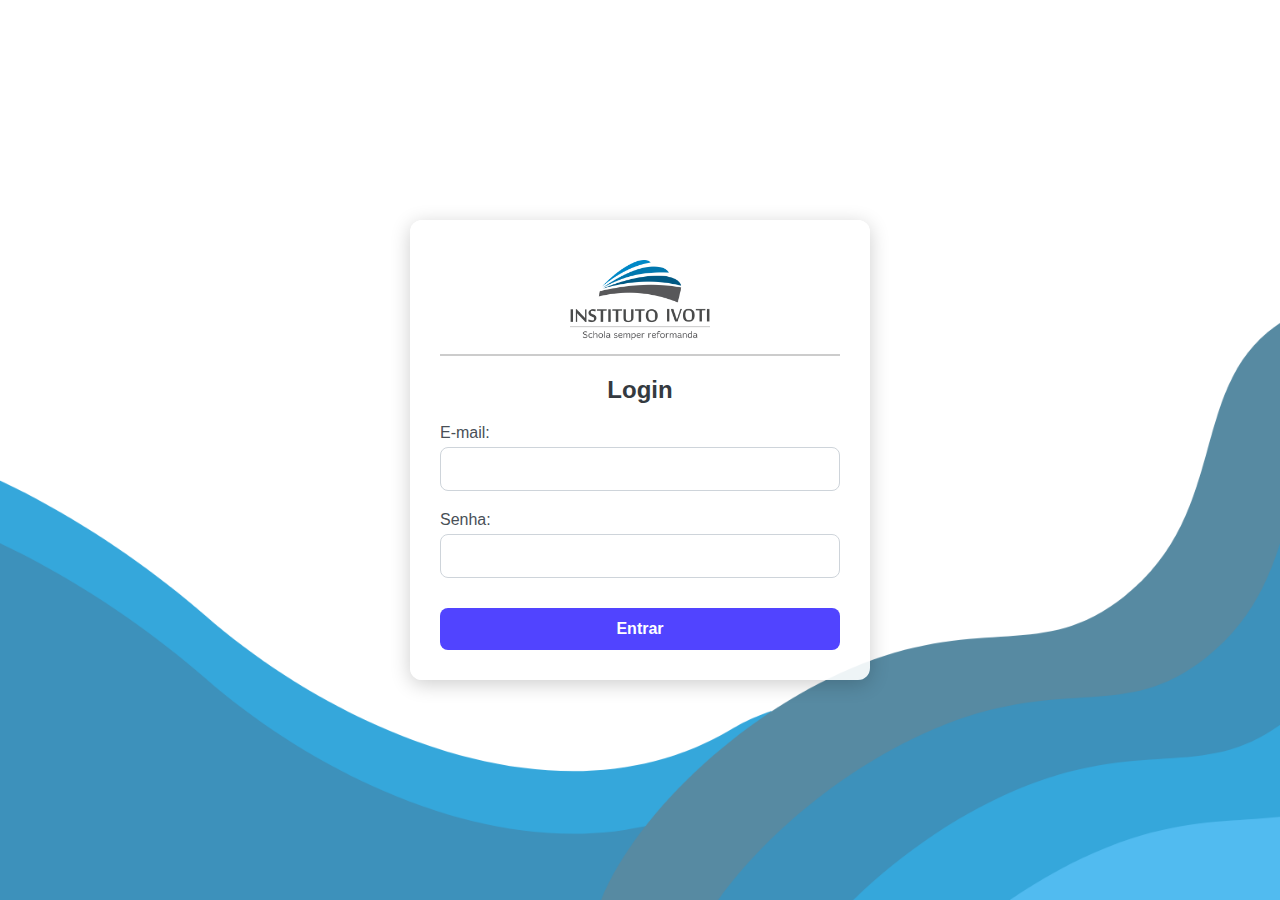
<file: index.html>
<!DOCTYPE html>
<html lang="pt-BR">
<head>
	<meta charset="UTF-8">
	<meta name="viewport" content="width=device-width, initial-scale=1.0">
	<title>Controle de atrasos/saídas</title>
	<link rel="icon" href="img/institutoaba.png" type="image/png"> 

	<link rel="stylesheet" href="css/style.css">
</head>
<body>
	<div class="container">
		<div class="header">
			<div class="logo">
				<img src="img/institutologo.png" alt="Instituto Logo">
			</div>
		</div>

		<h2>Login</h2>
		<div class="time-display" id="current-time"></div>
		
		<form id="login-form" action="autenticacao.php" method="POST" autocomplete="off">
			<div class="form-group">
				<label for="usuario">E-mail:</label>
				<input type="email" id="usuario" name="usuario" value="" required>
			</div>
			<div class="form-group">
				<label for="senha">Senha:</label>
				<input type="password" id="senha" name="senha" width="12" value="" required>
			</div>
			<button type="submit">Entrar</button>
		</form>
	</div>
</body>
</html>
</file>
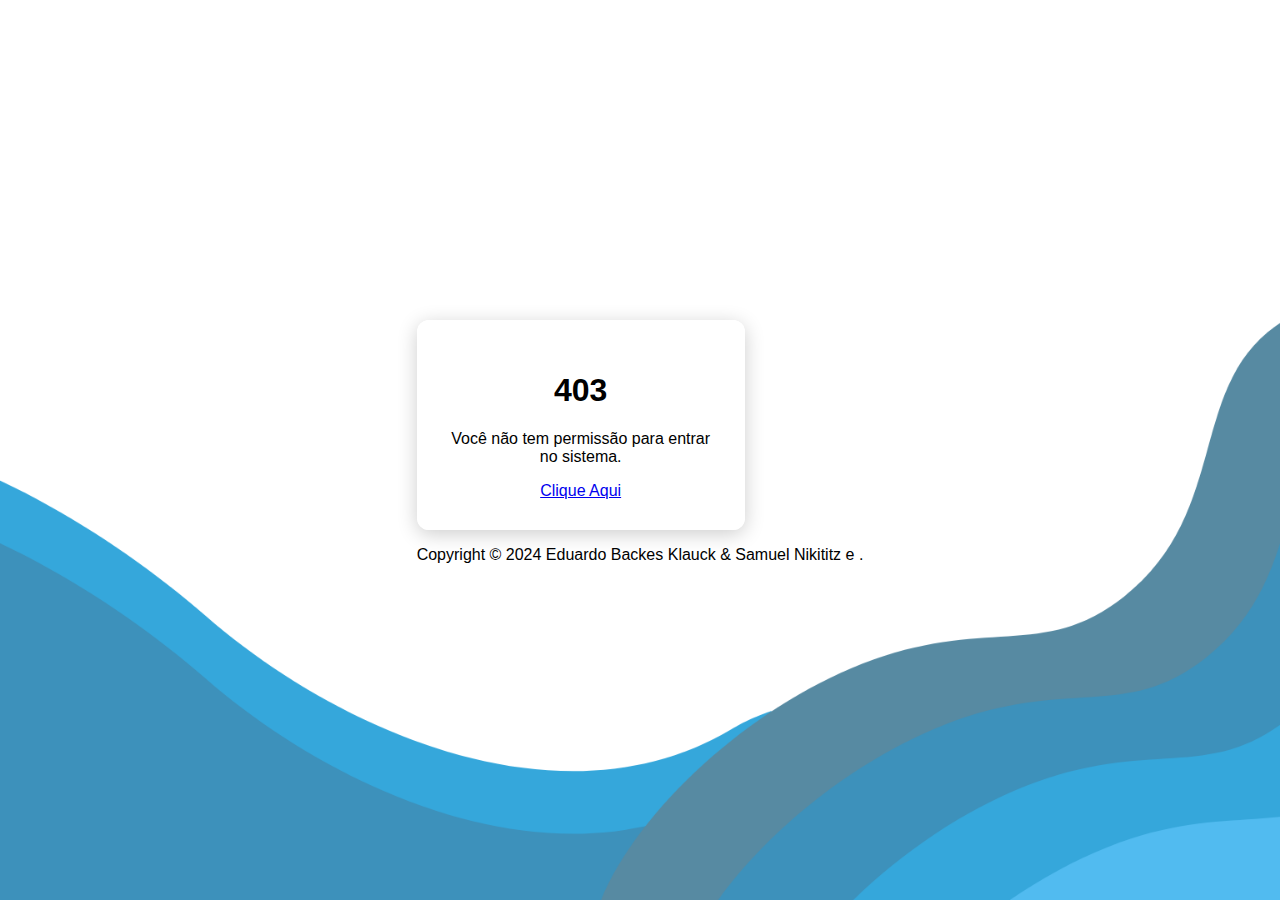
<file: error-403.html>
<!DOCTYPE html>
<html lang="pt-BR">
<head>
	<meta charset="UTF-8">
	<meta name="viewport" content="width=device-width, initial-scale=1.0">
	<title>Controle de atrasos/saídas</title>
	<link rel="icon" href="img/institutoaba.png" type="image/png"> 

	<link rel="stylesheet" href="css/style.css">

	<style>
	.cookieConsentContainer{
		z-index:999;
		width:350px;
		min-height:20px;
		box-sizing:border-box;
		padding:30px 30px 30px 30px;
		background:#232323;
		overflow:hidden;
		position:fixed;
		bottom:30px;
		right:30px;
		display:none
	}
	
	.cookieConsentContainer .cookieTitle a{
		font-family:OpenSans,arial,sans-serif;
		color:#fff;
		font-size:22px;
		line-height:20px;
		display:block
	}
	
	.cookieConsentContainer .cookieDesc p{
		margin:0;
		padding:0;
		font-family:OpenSans,arial,sans-serif;
		color:#fff;
		font-size:13px;
		line-height:20px;
		display:block;
		margin-top:10px
	}
	
	.cookieConsentContainer .cookieDesc a{
		font-family:OpenSans,arial,sans-serif;
		color:#fff;
		text-decoration:underline
	}
	
	.cookieConsentContainer .cookieButton a{
		display:inline-block;
		font-family:OpenSans,arial,sans-serif;
		color:#fff;
		font-size:14px;
		font-weight:700;
		margin-top:14px;
		background:#000;
		box-sizing:border-box;
		padding:15px 24px;
		text-align:center;
		transition:background .3s
	}
	
	.cookieConsentContainer .cookieButton a:hover{
		cursor:pointer;
		background:#3e9b67
	}
	
	@media (max-width:980px){
		.cookieConsentContainer{
			bottom:0!important;
			left:0!important;
			width:100%!important
		}
	}
	</style>
</head>
<body>
    <div id="error">
        <div class="container text-center pt-32">
			<h1 class='error-title'>403</h1>
			<p>Voc&ecirc; n&atilde;o tem permiss&atildeo para entrar no sistema.</p>
			<a href="index.html" class='btn btn-primary'>Clique Aqui</a>
		</div>

        <div class="footer pt-32">
            <p class="text-center">Copyright &copy; 2024 Eduardo Backes Klauck & Samuel Nikititz e .</p>
        </div>
    </div>
</body>
</html>
</file>
<file: css/style.css>
body {
	font-family: 'Segoe UI', Tahoma, Geneva, Verdana, sans-serif;
	margin: 0;
	padding: 0;
	display: flex;
	justify-content: center;
	align-items: center;
	height: 100vh;
	background-image: url('../img/fundoinstituto.png');
	background-size: cover;
	background-position: center;
	background-repeat: no-repeat;
}

.container {
	background-color: rgba(255, 255, 255, 0.9);
	box-shadow: 0 4px 20px rgba(0, 0, 0, 0.2);
	width: 60%;
	max-width: 400px;
	border-radius: 12px;
	overflow: hidden;
	padding: 30px;
	text-align: center;
}

.header {
	padding: 10px 20px;
	border-bottom: 2px solid #ccc;
	margin-bottom: 20px;
}

.logo img {
	height: 80px;
}

h2 {
	color: #343a40;
	margin-bottom: 20px;
	font-weight: 600;
}

.form-group {
	margin-bottom: 20px;
	text-align: left;
}

.form-group label {
	display: block;
	margin-bottom: 5px;
	font-weight: 500;
	color: #495057;
}

.form-group input {
	width: 100%;
	padding: 12px;
	border-radius: 8px;
	border: 1px solid #ced4da;
	box-sizing: border-box;
	font-size: 16px;
	transition: border-color 0.3s;
}

.form-group input:focus {
	border-color: #007bff;
	outline: none;
}

.form-container {
	padding: 20px;
	text-align: left;
}

.form-container label {
	display: block;
	margin: 10px 0 5px;
	font-weight: 500;
	color: #495057;
}

.form-container select,
.form-container input[type="time"] {
	width: 100%;
	padding: 12px;
	margin-bottom: 20px;
	border: 1px solid #ced4da;
	border-radius: 8px;
	box-sizing: border-box;
	font-size: 16px;
	transition: border-color 0.3s;
}

.form-container select:focus,
.form-container input[type="time"]:focus {
	border-color: #007bff;
	outline: none;
}
    
.form-container button {
	background-color: #5144ff;
	border: none;
	padding: 12px;
	border-radius: 8px;
	color: white;
	cursor: pointer;
	transition: background-color 0.3s, transform 0.3s;
	font-size: 16px;
	width: 100%;
	font-weight: 600;
}

.form-container button:hover {
	background-color: #3d3bff;
	transform: translateY(-2px);
}

.error-message {
	color: red;
	font-weight: bold;
	margin-top: 10px;
	text-align: left;
}

button {
	background-color: #5144ff;
	border: none;
	padding: 12px;
	border-radius: 8px;
	color: white;
	cursor: pointer;
	transition: background-color 0.3s, transform 0.3s;
	font-size: 16px;
	width: 100%;
	margin-top: 10px;
	font-weight: 600;
}

button:hover {
	background-color: #3d3bff;
	transform: translateY(-2px);
}

.time-display {
	margin: 20px 0;
	font-size: 1.5em;
	font-weight: bold;
	background: linear-gradient(45deg, #00ffFf, #0000Ff);
	-webkit-background-clip: text;
	-webkit-text-fill-color: transparent;
	background-clip: text;
	color: #ffd700;
}

.registration-message {
	margin: 15px 0;
	font-size: 14px;
}

.registration-link {
	display: inline-block;
	margin-top: 10px;
	padding: 10px 20px;
	color: blue;
	border-radius: 25px;
	text-decoration: none;
	font-weight: bold;
	transition: transform 0.3s;
}

.registration-link:hover {
	background-color: white;
	transform: scale(1.05);
}

.tabs {
	display: flex;
	justify-content: flex-start;
	margin-bottom: 20px;
	padding: 0 20px;
}

.tab-button {
	background: none;
	border: none;
	padding: 10px 20px;
	font-size: 16px;
	cursor: pointer;
	outline: none;
	transition: background-color 0.3s, transform 0.3s;
	font-weight: bold;
}

.tab-button.active {
	border-bottom: 2px solid #000;
}

.tab-button:hover {
	background-color: #e0e0e0;
	transform: scale(1.05);
}

.qrcode-container {
	margin-top: 30px;
}

.qrcode-container img {
	width: 200px;
	height: 200px;
}
</file>
